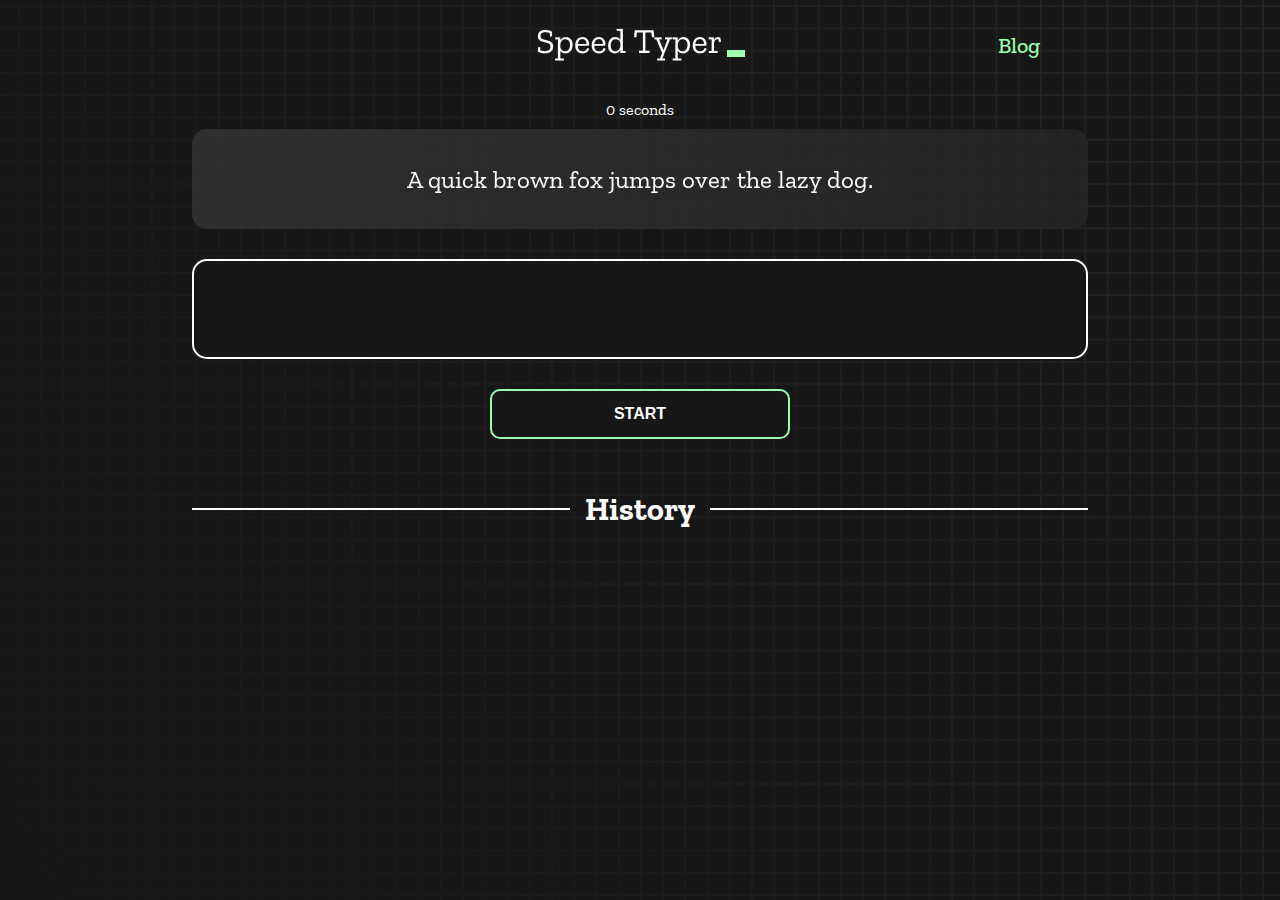
<file: index.html>
<!DOCTYPE html>
<html lang="en">
  <head>
    <meta charset="UTF-8" />
    <meta http-equiv="X-UA-Compatible" content="IE=edge" />
    <meta name="viewport" content="width=device-width, initial-scale=1.0" />
    <title>Type Monster</title>
    <link rel="stylesheet" href="styles.css" />
    <link rel="preconnect" href="https://fonts.googleapis.com" />
    <link rel="preconnect" href="https://fonts.gstatic.com" crossorigin />
    <link
      href="https://fonts.googleapis.com/css2?family=Zilla+Slab:wght@300;400;500&display=swap"
      rel="stylesheet"
    />
  </head>
  <body>
    <header>
      <h1 class="title"><img src="./logo.png" /></h1>
      <a  id="blog" href="./blog.html">Blog</a>
    </header>
    <main>
      <div id="show-time">0 seconds</div>

      <div class="box-container">
        <div id="question"></div>
  
        <div id="display" class="inactive"></div>
  
        <div class="buttons">
          <button id="starts">START</button>
        </div>
  
        <div class="divider-container">
          <div class="line"></div>
          <h1 class="title2">History</h1>
          <div class="line"></div>
        </div>
        <div id="histories"></div>
      </div>
  
      <div id="countdown"></div>
      <div id="modal-background" class="hidden"></div>
      <div id="result" class="hidden"></div>
    </main>
    
    <script src="./history.js"></script>
    <script src="./script.js"></script>
  </body>
</html>
</file>
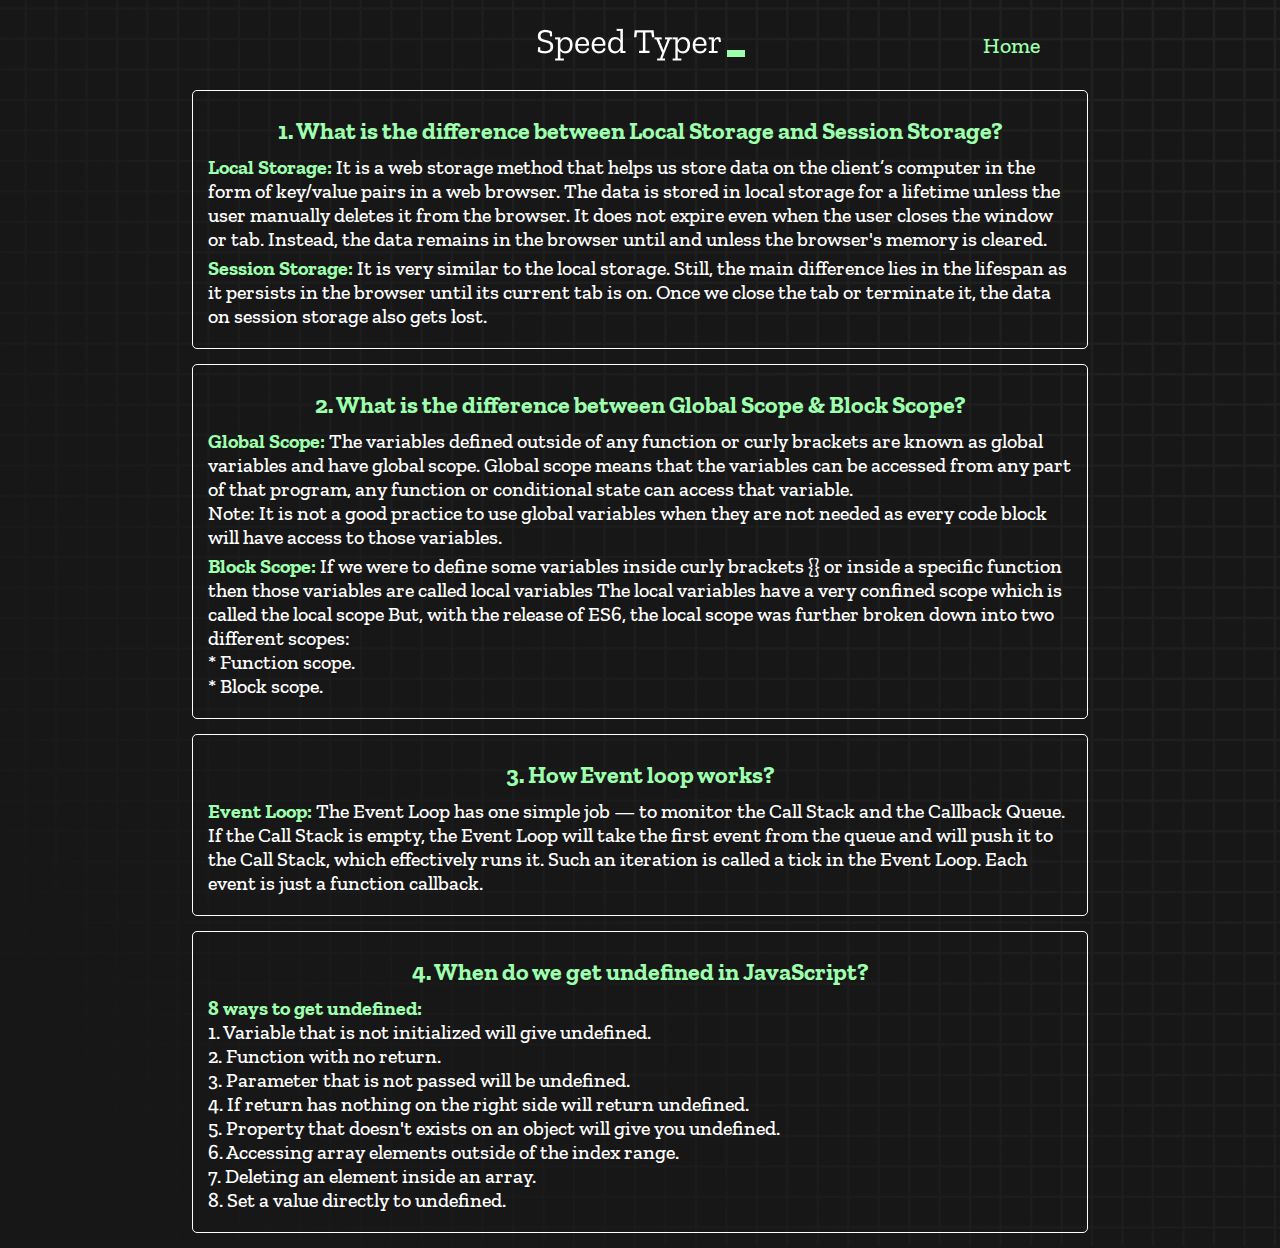
<file: blog.html>
<!DOCTYPE html>
<html lang="en">
  <head>
    <meta charset="UTF-8" />
    <meta http-equiv="X-UA-Compatible" content="IE=edge" />
    <meta name="viewport" content="width=device-width, initial-scale=1.0" />
    <title>Type Monster</title>
    <link rel="stylesheet" href="styles.css" />
    <link rel="preconnect" href="https://fonts.googleapis.com" />
    <link rel="preconnect" href="https://fonts.gstatic.com" crossorigin />
    <link
      href="https://fonts.googleapis.com/css2?family=Zilla+Slab:wght@300;400;500&display=swap"
      rel="stylesheet"
    />
  </head>
  <body>
    <header>
        <h1 class="title"><img src="./logo.png" /></h1>
        <a id="blog" href="./index.html">Home</a>
    </header>
    <main>
      <main>
        <section id="blogs" class="box-container">
          <article>
            <h2>1. What is the difference between Local Storage and Session Storage?</h2>
            <p>
              <b>Local Storage:</b> It is a web storage method that helps us store data on the client’s computer in the form of key/value pairs in a web browser. The data is stored in local storage for a lifetime unless the user manually deletes it from the browser. It does not expire even when the user closes the window or tab. Instead, the data remains in the browser until and unless the browser's memory is cleared.
            </p>
            <p>
              <b>Session Storage:</b> It is very similar to the local storage. Still, the main difference lies in the lifespan as it persists in the browser until its current tab is on. Once we close the tab or terminate it, the data on session storage also gets lost. 
            </p>
          </article>
          <article>
            <h2>2. What is the difference between Global Scope & Block Scope?</h2>
            <p>
              <b>Global Scope:</b> The variables defined outside of any function or curly brackets are known as global variables and have global scope. Global scope means that the variables can be accessed from any part of that program, any function or conditional state can access that variable. <br>
              Note: It is not a good practice to use global variables when they are not needed as every code block will have access to those variables.
            </p>
            <p>
              <b>Block Scope:</b> If we were to define some variables inside curly brackets {} or inside a specific function then those variables are called local variables The local variables have a very confined scope which is called the local scope But, with the release of ES6, the local scope was further broken down into two different scopes: <br>
              * Function scope. <br>
              * Block scope.
            </p>
          </article>
          <article>
            <h2>3. How Event loop works?</h2>
            <p>
              <b>Event Loop:</b> The Event Loop has one simple job — to monitor the Call Stack and the Callback Queue. If the Call Stack is empty, the Event Loop will take the first event from the queue and will push it to the Call Stack, which effectively runs it.

              Such an iteration is called a tick in the Event Loop. Each event is just a function callback.
            </p>
          </article>
          <article>
            <h2>4. When do we get undefined in JavaScript?</h2>
            <p>
              <b>8 ways to get undefined:</b> <br>
              1. Variable that is not initialized will give undefined. <br> 
              2. Function with no return. <br>
              3. Parameter that is not passed will be undefined. <br>
              4. If return has nothing on the right side will return undefined. <br>
              5. Property that doesn't exists on an object will give you undefined. <br>
              6. Accessing array elements outside of the index range. <br> 
              7. Deleting an element inside an array. <br>
              8. Set a value directly to undefined. <br>
            </p>
          </article>
        </section>
      </main>
    </main>
  </body>
</html>
</file>
<file: styles.css>
* {
  padding: 0;
  margin: 0;
  box-sizing: border-box;
}

body {
  background-image: url("./bg.png");
  background-size: cover;
  background-position: left top;
  font-family: "Zilla Slab", serif;
}

.box-container {
  width: 70%;
  margin: 0 auto;
}

#question {
  height: 100px;
  display: flex;
  align-items: center;
  justify-content: center;
  color: white;
  font-size: 25px;
  border-radius: 15px;
  background: rgb(255, 255, 255);
  background: linear-gradient(
    92.49deg,
    rgba(255, 255, 255, 0.1) 0.18%,
    rgba(255, 255, 255, 0.05) 99.85%
  );
  backdrop-filter: blur(5px);
  margin-bottom: 30px;
}

#display {
  height: 100px;
  display: flex;
  flex-wrap: wrap;
  align-items: center;
  padding-left: 5rem;
  color: white;
  font-size: 32px;
  background-color: #171717;
  border: 2px solid #9dffad;
  border-radius: 15px;
}

#countdown {
  position: fixed;
  height: 100vh;
  width: 100vw;
  background-color: rgba(0, 0, 0, 0.8);
  top: 0;
  left: 0;
  display: flex;
  align-items: center;
  justify-content: center;
  font-size: 3rem;
  color: white;
  display: none;
}
#result {
  position: fixed;
  top: 50%; 
  left: 50%;
  transform: translate(-50%, -50%);
  height: 250px;
  width: 400px;
  background-color: #171717;
  border-radius: 15px;
  border: 2px solid #9dffad;
  color: white;
  text-align: center;
  padding: 2rem;
}
#show-time{
  text-align: center;
  color: white;
  margin: 10px 0;
}

.green {
  color: #9dffad;
}
.red {
  color: #eb6565;
}
.bold {
  font-weight: 700;
}
.inactive {
  border: 2px solid white !important;
}
.hidden {
  display: none;
}
.title {
  text-align: center;
  color: white;
  margin: 20px 0;
}

.divider-container {
  height: 80px;
  display: flex;
  justify-content: center;
  align-items: center;
  gap: 15px;
  margin: 0 auto;
}

.line {
  height: 2px;
  background: white;
  width: 100%;
}

.title2 {
  color: white;
  display: block;
}

.buttons {
  display: flex;
  justify-content: center;
  margin: 30px 0;
}
button {
  padding: 10px 20px;
  border: none;
  font-size: 16px;
  font-weight: bold;
  width: 300px;
  height: 50px;
  color: white;
  background-color: #171717;
  border-radius: 10px;
  border: 2px solid #9dffad;
  cursor: pointer;
}

.card {
  width: 100%;
  height: 100%;
  padding: 50px;
  display: flex;
  justify-content: space-between;
  align-items: center;
  padding: 20px 30px;
  color: white;
  border-radius: 15px;
  background: rgb(255, 255, 255);
  background: linear-gradient(
    92.49deg,
    rgba(255, 255, 255, 0.1) 0.18%,
    rgba(255, 255, 255, 0.05) 99.85%
  );
  backdrop-filter: blur(5px);
  margin-bottom: 30px;
}

#modal-background {
  background: rgb(255, 255, 255);
  background: linear-gradient(
    92.49deg,
    rgba(255, 255, 255, 0.1) 0.18%,
    rgba(255, 255, 255, 0.05) 99.85%
  );
  backdrop-filter: blur(5px);
  height: 100vh;
  width: 100%;
  position: fixed;
  top: 0;
}

header {
  display: flex;
  justify-content: center;
  align-items: center;
  position: relative;
}

/* Blogs Section  */

#blog {
  position: absolute;
  color: #9dffad;
  right: 240px;
  font-size: 22px;
  font-weight: 500;
  text-decoration: none;
}

#blog:hover {
  color: white;
}

#blogs article {
  color: white;
  border: 1px solid white;
  border-radius: 5px;
  padding: 15px 10px;
  margin-bottom: 15px;
}

#blogs article h2 {
  text-align: center;
  color: #9dffad;
  margin: 10px;
}

#blogs article b {
  color: #9dffad;
}

#blogs article p {
  font-size: 20px;
  font-weight: 500;
  margin: 5px;
}


@media only screen and (max-width: 700px) {
  .box-container {
    padding: 0 20px;
    width: 100%;
  }
  .card {
    flex-direction: column;
  }
  #blog {
    right: 30px;
  }
}

@media only screen and (min-width: 992px) {
  #histories {
    display: grid;
    grid-auto-flow: row;
    gap: 50px;
    grid-template-columns: repeat(3, 1fr);
    grid-template-rows: repeat(2, 1fr);
  }
  .card {
    flex-direction: column;
  }
}
</file>
